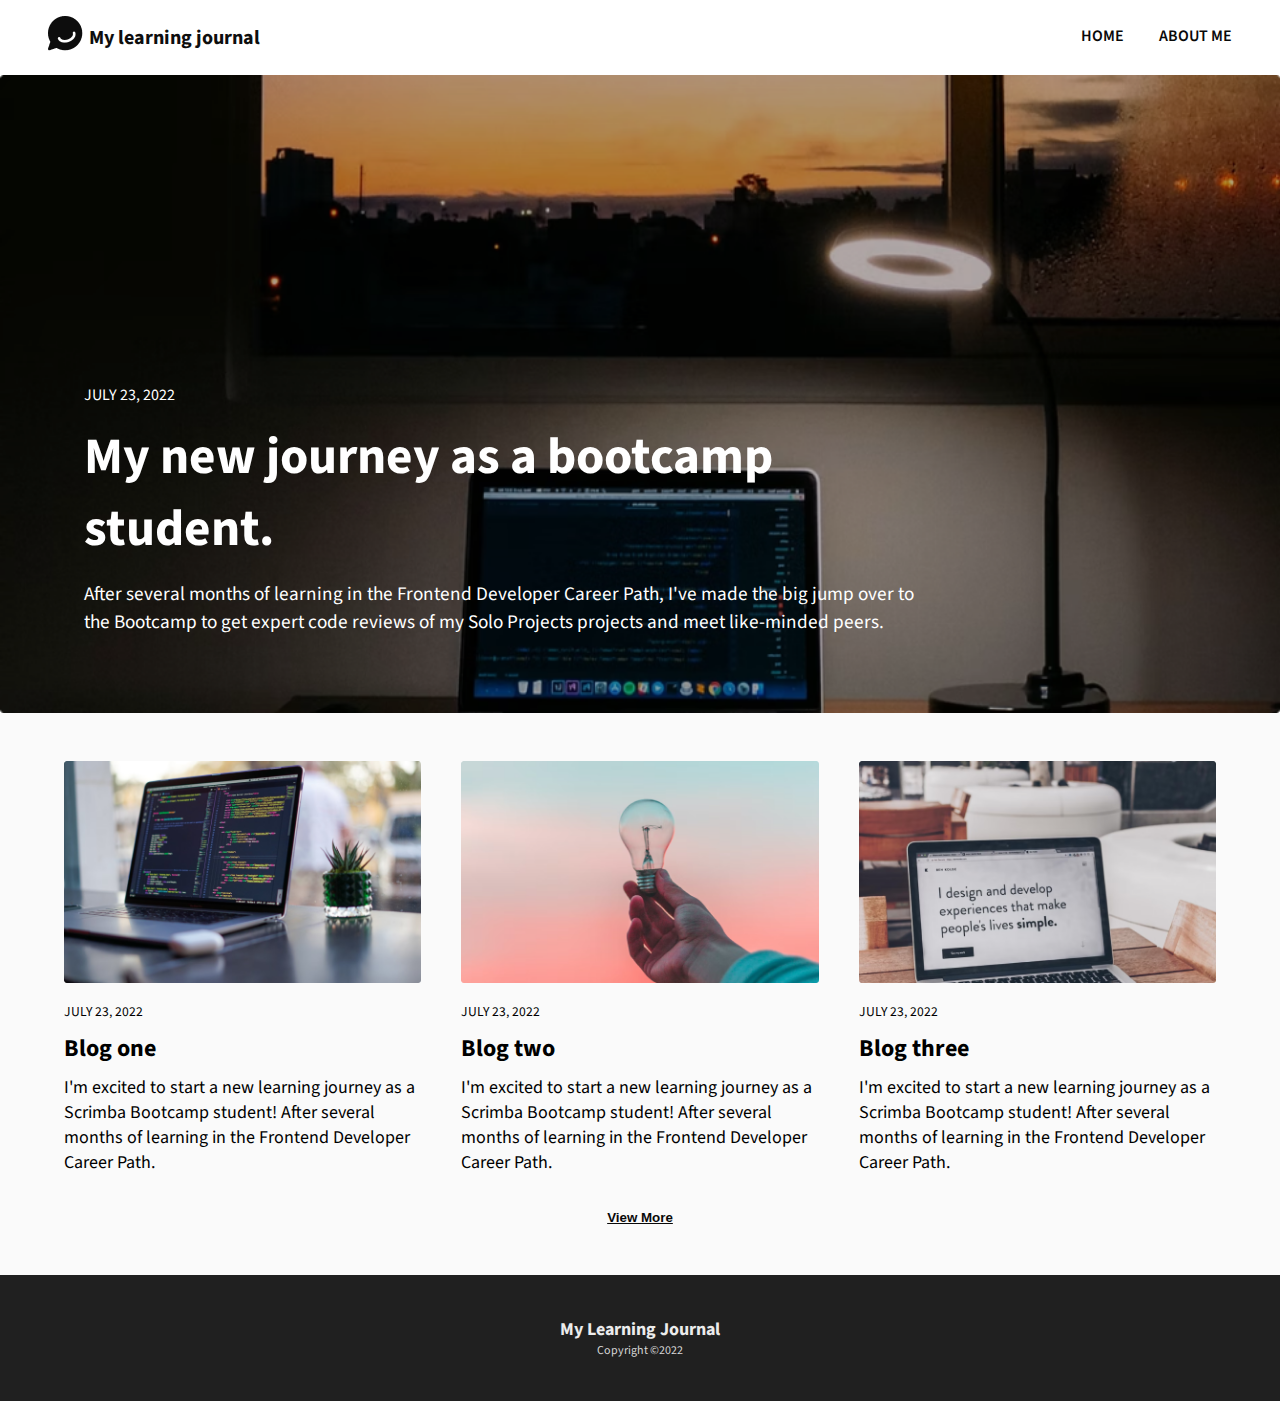
<file: index.html>
<!DOCTYPE html>
<html lang="en">

<head>
    <meta charset="UTF-8">
    <meta name="viewport" content="width=device-width, initial-scale=1.0">
    <link href="stylesheet/style.css" rel="stylesheet">
    <title>Home | My Learning Journal</title>
    <!-- Connetting fonts from Google Fonts -->
    <link rel="preconnect" href="https://fonts.googleapis.com">
    <link rel="preconnect" href="https://fonts.gstatic.com" crossorigin>
    <link href="https://fonts.googleapis.com/css2?family=Source+Sans+Pro:wght@400;600;700&display=swap" rel="stylesheet">
</head>

<body>
    <nav>
        <div class="nav-logo">
            <a href="index.html"><img src="images/image 17.png" alt="logo image"></a>
            <a href="index.html">My learning journal</a>
        </div>

        <div class="nav-links">
            <a href="index.html">HOME</a>
            <a href="about.html">ABOUT ME</a>
        </div>
    </nav>

    <a href="journeypost.html">
        <div class="home-hero">
            <img class="heroimg-mobile" src="images/article-image-hero.png" alt="Hero image representing a desk with a laptop">
            <img class="heroimg-desktop" src="images/article-image.png" alt="Hero image representing a desk with a laptop">
            <div class="layered-text">
                <p class="date">july 23, 2022</p>
                <h1 class="hero-title">My new journey as a bootcamp student.</h1>
                <p>
                    After several months of learning in the Frontend Developer Career Path,
                    I've made the big jump over to the Bootcamp
                    to get expert code reviews of my Solo Projects projects and meet like-minded peers.
                </p>
            </div>
        </div>
    </a>

    <main>
        <section class="recent-posts">
            <article>
                <img src="images/article-image-03.png" alt="A laptop with some code on it">
                <p class="date">july 23, 2022</p>
                <h2 class="article-title">Blog one</h2>
                <p>
                    I'm excited to start a new learning journey as a Scrimba Bootcamp student!
                    After several months of learning in the Frontend Developer Career Path.
                </p>
            </article>

            <article>
                <img src="images/article-image-02.png" alt="A laptop with some code on it">
                <p class="date">july 23, 2022</p>
                <h2 class="article-title">Blog two</h2>
                <p>
                    I'm excited to start a new learning journey as a Scrimba Bootcamp student!
                    After several months of learning in the Frontend Developer Career Path.
                </p>
            </article>

            <article>
                <img src="images/article-image-01.png" alt="A laptop with some code on it">
                <p class="date">july 23, 2022</p>
                <h2 class="article-title">Blog three</h2>
                <p>
                    I'm excited to start a new learning journey as a Scrimba Bootcamp student!
                    After several months of learning in the Frontend Developer Career Path.
                </p>
            </article>

            <article class="blog-no-display more-article">
                <img src="images/blog-image-05.png" alt="A laptop with some code on it">
                <p class="date">july 23, 2022</p>
                <h2 class="article-title">Blog four</h2>
                <p>
                    I'm excited to start a new learning journey as a Scrimba Bootcamp student!
                    After several months of learning in the Frontend Developer Career Path.
                </p>
            </article>

            <article class="blog-no-display more-article">
                <img src="images/blog-image-03.png" alt="A laptop with some code on it">
                <p class="date">july 23, 2022</p>
                <h2 class="article-title">Blog five</h2>
                <p>
                    I'm excited to start a new learning journey as a Scrimba Bootcamp student!
                    After several months of learning in the Frontend Developer Career Path.
                </p>
            </article>

            <article class="blog-no-display more-article">
                <img src="images/blog-image-01.png" alt="A laptop with some code on it">
                <p class="date">july 23, 2022</p>
                <h2 class="article-title">Blog six</h2>
                <p>
                    I'm excited to start a new learning journey as a Scrimba Bootcamp student!
                    After several months of learning in the Frontend Developer Career Path.
                </p>
            </article>
        </section>

        <div class="align-center">
            <button class="view-more-btn" id="view-more-btn">View More</button>
        </div>
    </main>

    <footer>
        <p>My Learning Journal</p>
        <span>Copyright ©2022</span>
    </footer>
    
    <script src="index.js"></script>
</body>

</html>
</file>
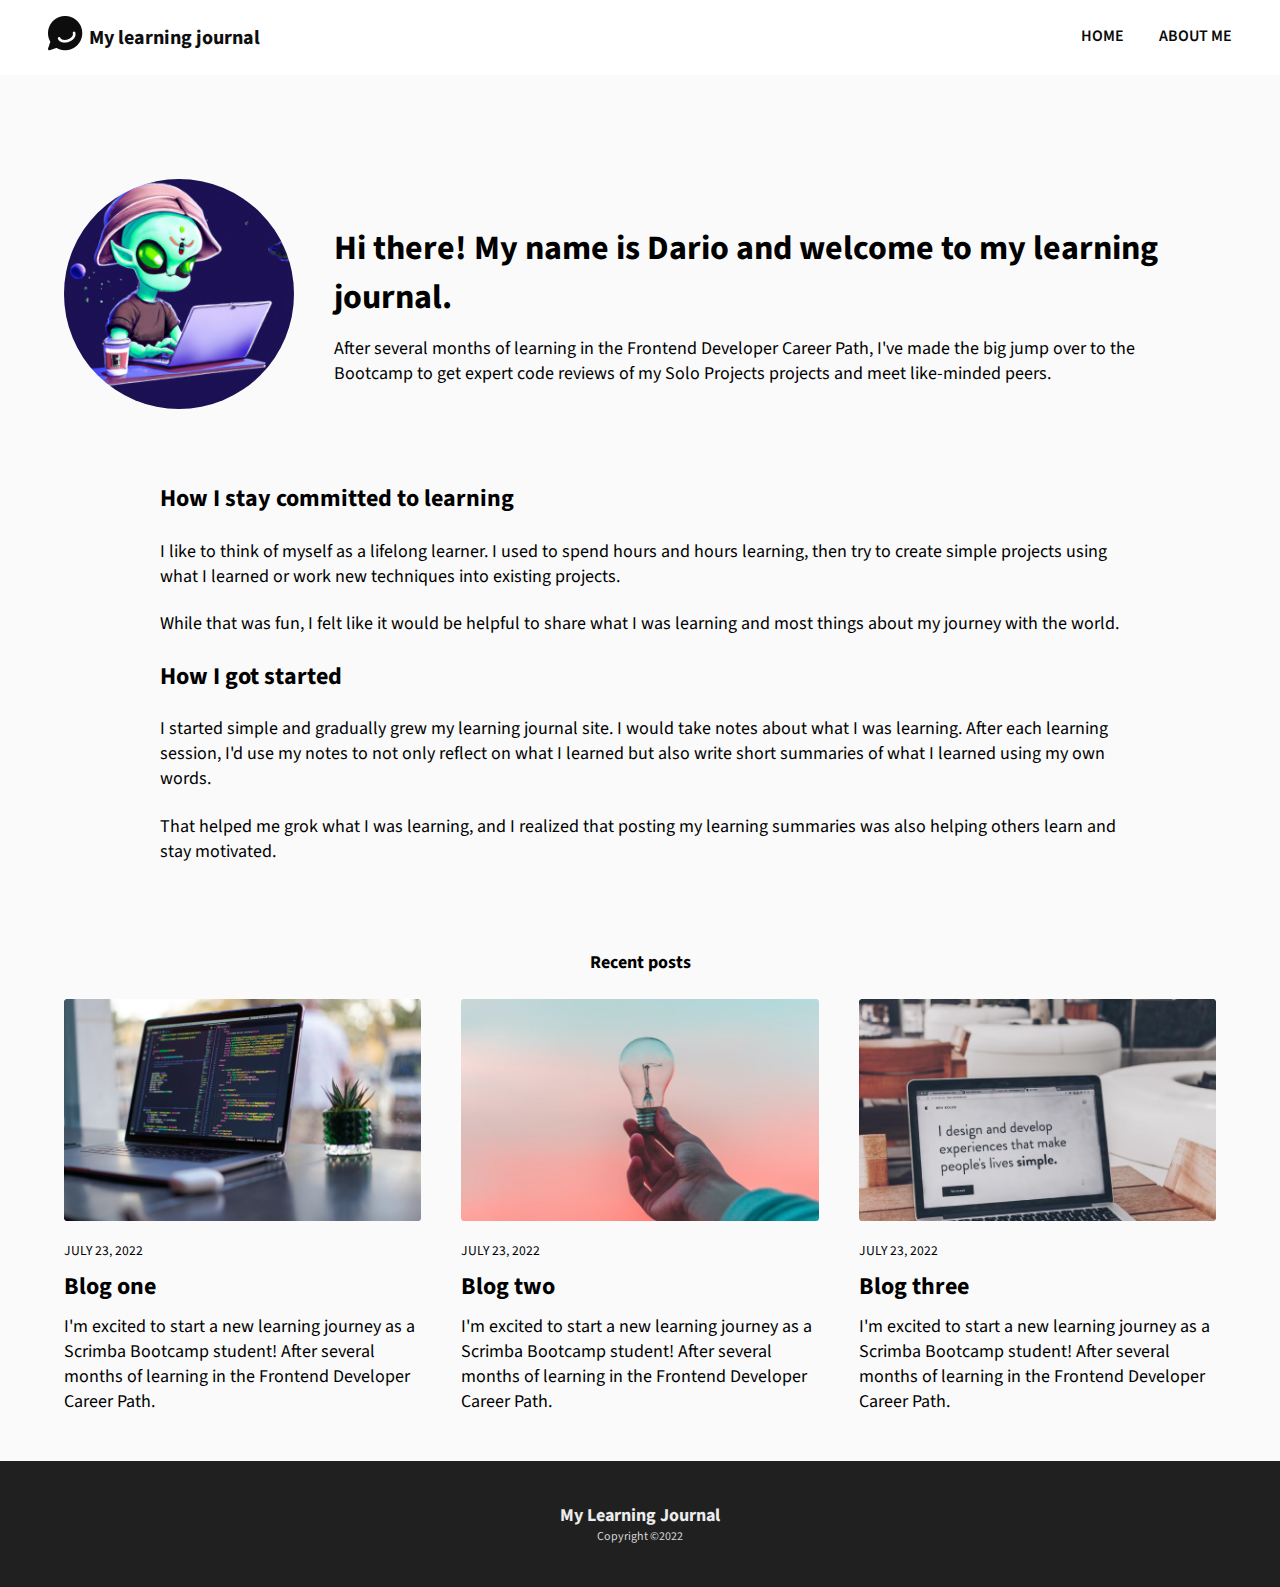
<file: about.html>
<!DOCTYPE html>
<html lang="en">

<head>
    <meta charset="UTF-8">
    <meta name="viewport" content="width=device-width, initial-scale=1.0">
    <link href="stylesheet/style.css" rel="stylesheet">
    <title>About Me | My Learning Journal</title>
    <!-- Connetting fonts from Google Fonts -->
    <link rel="preconnect" href="https://fonts.googleapis.com">
    <link rel="preconnect" href="https://fonts.gstatic.com" crossorigin>
    <link href="https://fonts.googleapis.com/css2?family=Source+Sans+Pro:wght@400;600;700&display=swap"
        rel="stylesheet">
</head>

<body>
    <nav>
        <div class="nav-logo">
            <a href="index.html"><img src="images/image 17.png" alt="logo image"></a>
            <a href="index.html">My learning journal</a>
        </div>

        <div class="nav-links">
            <a href="index.html">HOME</a>
            <a href="about.html">ABOUT ME</a>
        </div>
    </nav>

    <main>
        <article class="about-me-container">
            <div class="about-hero">
                <img src="images/DALL·E 2023-02-03 14.42.53 - fill the erased part with only matching color.png" alt="Profile Picture" class="about-img">
                <div class="about-hero-content">
                    <h1>Hi there! My name is Dario and welcome to my learning journal.</h1>
                    <p>
                        After several months of learning in the Frontend Developer Career Path, I've made the big jump over
                        to the Bootcamp to get expert code reviews of my Solo Projects projects and meet like-minded peers.
                    </p>
                </div>
            </div>

            <div class="blog-content">
                <p><strong>How I stay committed to learning</strong></p>
                <p>
                    I like to think of myself as a lifelong learner. I used to spend hours and hours learning, then try
                    to
                    create simple projects using what I learned or work new techniques into existing projects.
                </p>
                <p>
                    While that was fun, I felt like it would be helpful to share what I was learning and most things
                    about
                    my journey with the world.
                </p>
                <p><strong>How I got started</strong></p>
                <p>
                    I started simple and gradually grew my learning journal site. I would take notes about what I was
                    learning. After each learning session, I'd use my notes to not only reflect on what I learned but
                    also
                    write short summaries of what I learned using my own words.
                </p>
                <p>
                    That helped me grok what I was learning, and I realized that posting my learning summaries
                    was also helping others learn and stay motivated.
                </p>
            </div>
        </article>

        <div class="align-center posts-heading">
            <p><strong>Recent posts</strong></p>
        </div>

        <section class="recent-posts">
            <article>
                <img src="images/article-image-03.png" alt="A laptop with some code on it">
                <p class="date">july 23, 2022</p>
                <h2 class="article-title">Blog one</h2>
                <p>
                    I'm excited to start a new learning journey as a Scrimba Bootcamp student!
                    After several months of learning in the Frontend Developer Career Path.
                </p>
            </article>

            <article>
                <img src="images/article-image-02.png" alt="A laptop with some code on it">
                <p class="date">july 23, 2022</p>
                <h2 class="article-title">Blog two</h2>
                <p>
                    I'm excited to start a new learning journey as a Scrimba Bootcamp student!
                    After several months of learning in the Frontend Developer Career Path.
                </p>
            </article>

            <article>
                <img src="images/article-image-01.png" alt="A laptop with some code on it">
                <p class="date">july 23, 2022</p>
                <h2 class="article-title">Blog three</h2>
                <p>
                    I'm excited to start a new learning journey as a Scrimba Bootcamp student!
                    After several months of learning in the Frontend Developer Career Path.
                </p>
            </article>
        </section>
    </main>

    <footer>
        <p>My Learning Journal</p>
        <span>Copyright ©2022</span>
    </footer>
</body>

</html>
</file>
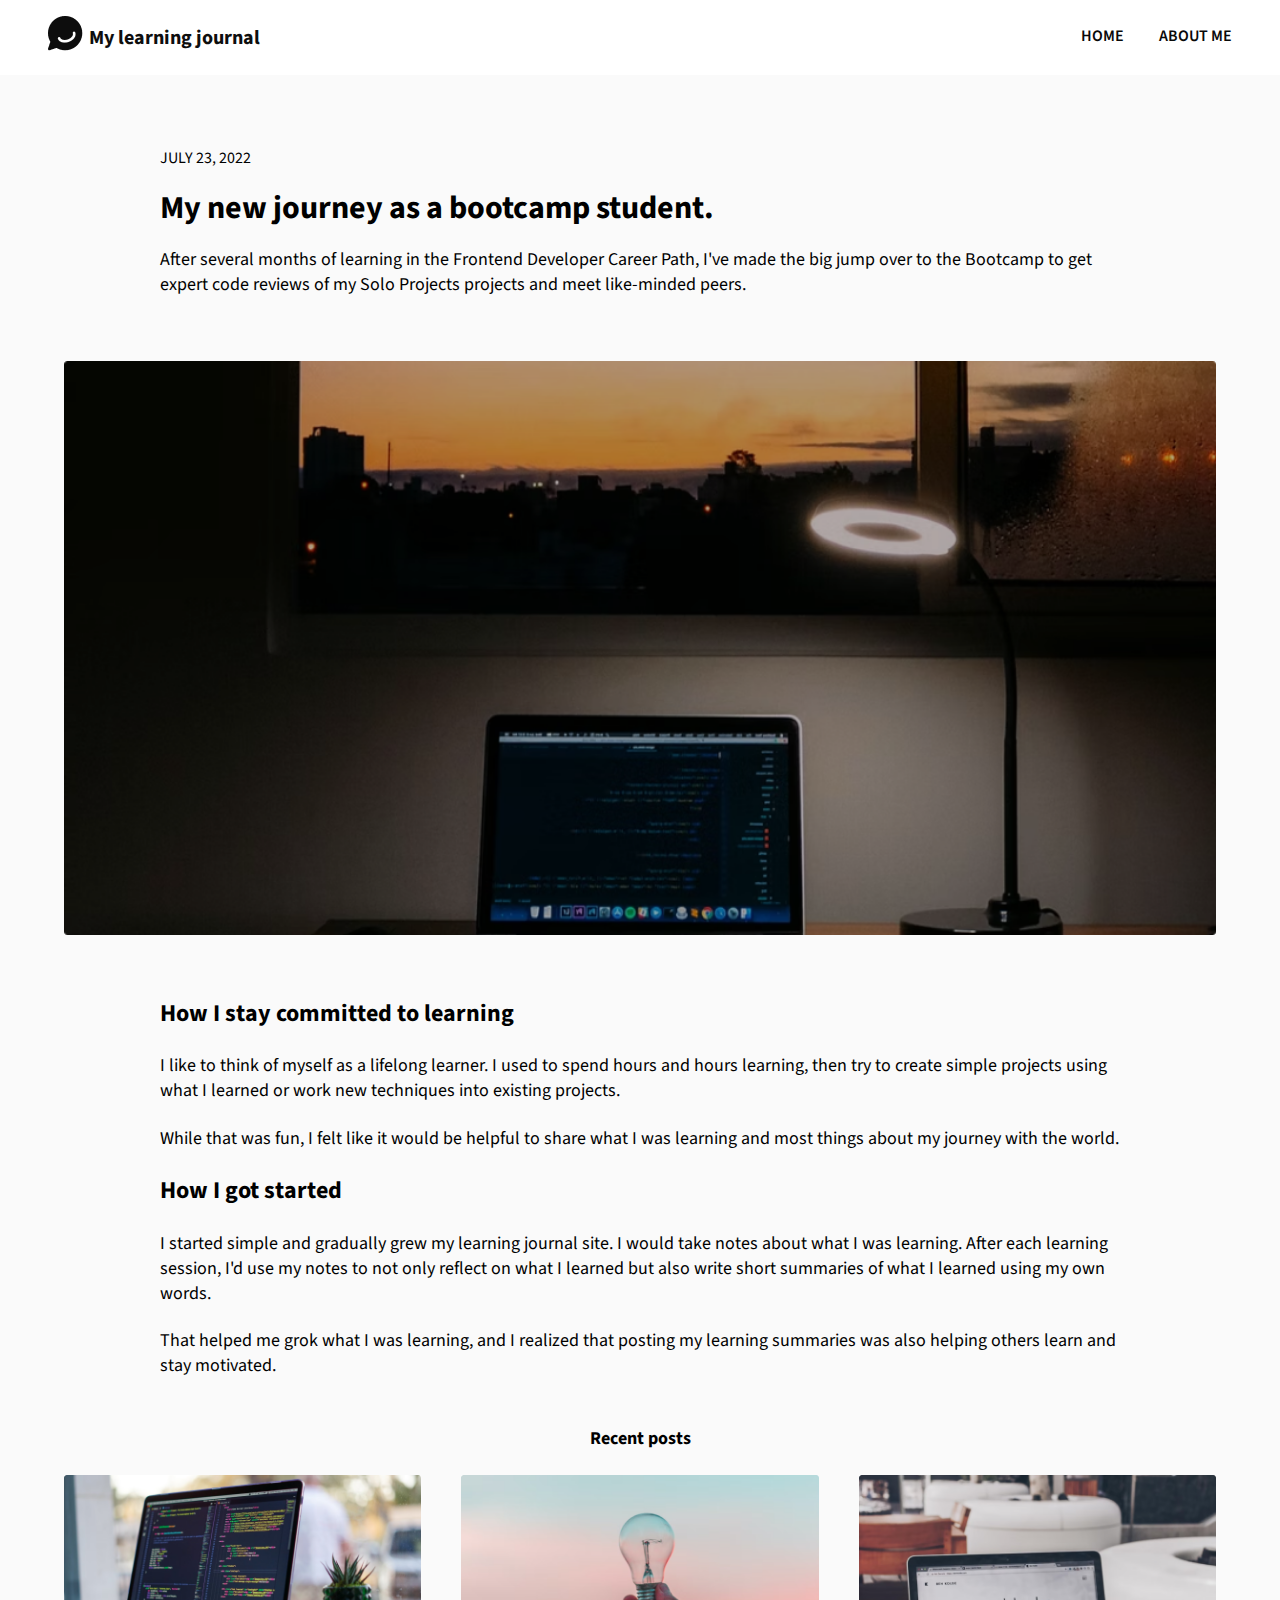
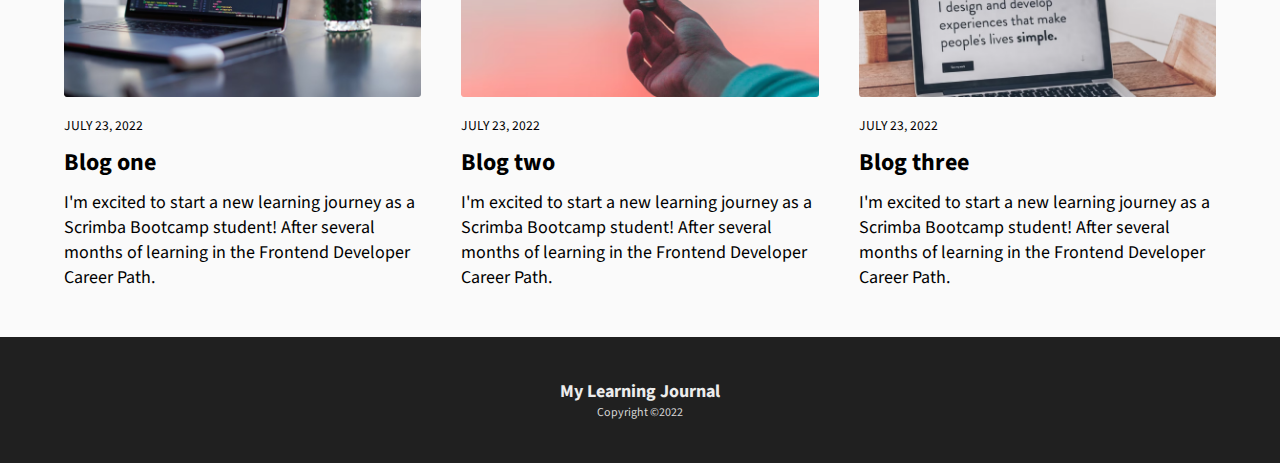
<file: journeypost.html>
<!DOCTYPE html>
<html lang="en">

<head>
    <meta charset="UTF-8">
    <meta name="viewport" content="width=device-width, initial-scale=1.0">
    <link href="stylesheet/style.css" rel="stylesheet">
    <title>Post | My Learning Journal</title>
    <!-- Connetting fonts from Google Fonts -->
    <link rel="preconnect" href="https://fonts.googleapis.com">
    <link rel="preconnect" href="https://fonts.gstatic.com" crossorigin>
    <link href="https://fonts.googleapis.com/css2?family=Source+Sans+Pro:wght@400;600;700&display=swap"
        rel="stylesheet">
</head>

<body>
    <nav>
        <div class="nav-logo">
            <a href="index.html"><img src="images/image 17.png" alt="logo image"></a>
            <a href="index.html">My learning journal</a>
        </div>

        <div class="nav-links">
            <a href="index.html">HOME</a>
            <a href="about.html">ABOUT ME</a>
        </div>
    </nav>

    <main>
        <article class="journey-article">
            <div class="journey-article-intro">
                <p class="date">july 23, 2022</p>
                <h1>My new journey as a bootcamp student.</h1>
                <p>After several months of learning in the Frontend Developer Career Path,
                    I've made the big jump over to the Bootcamp to get expert code reviews of my Solo Projects projects
                    and
                    meet like-minded peers.</p>
            </div>

            <img src="images/article-image.png" alt="A desk with a soft light and a laptop">

            <div class="blog-content">
                <p><strong>How I stay committed to learning</strong></p>
                <p>
                    I like to think of myself as a lifelong learner. I used to spend hours and hours learning, then try
                    to
                    create simple projects using what I learned or work new techniques into existing projects.
                </p>
                <p>
                    While that was fun, I felt like it would be helpful to share what I was learning and most things
                    about
                    my journey with the world.
                </p>
                <p><strong>How I got started</strong></p>
                <p>
                    I started simple and gradually grew my learning journal site. I would take notes about what I was
                    learning. After each learning session, I'd use my notes to not only reflect on what I learned but
                    also
                    write short summaries of what I learned using my own words.
                </p>
                <p>
                    That helped me grok what I was learning, and I realized that posting my learning summaries
                    was also helping others learn and stay motivated.
                </p>
            </div>
        </article>

        <div class="align-center posts-heading">
            <p><strong>Recent posts</strong></p>
        </div>

        <section class="recent-posts">
            <article>
                <img src="images/article-image-03.png" alt="A laptop with some code on it">
                <p class="date">july 23, 2022</p>
                <h2 class="article-title">Blog one</h2>
                <p>
                    I'm excited to start a new learning journey as a Scrimba Bootcamp student!
                    After several months of learning in the Frontend Developer Career Path.
                </p>
            </article>

            <article>
                <img src="images/article-image-02.png" alt="A laptop with some code on it">
                <p class="date">july 23, 2022</p>
                <h2 class="article-title">Blog two</h2>
                <p>
                    I'm excited to start a new learning journey as a Scrimba Bootcamp student!
                    After several months of learning in the Frontend Developer Career Path.
                </p>
            </article>

            <article>
                <img src="images/article-image-01.png" alt="A laptop with some code on it">
                <p class="date">july 23, 2022</p>
                <h2 class="article-title">Blog three</h2>
                <p>
                    I'm excited to start a new learning journey as a Scrimba Bootcamp student!
                    After several months of learning in the Frontend Developer Career Path.
                </p>
            </article>
        </section>
    </main>

    <footer>
        <p>My Learning Journal</p>
        <span>Copyright ©2022</span>
    </footer>
</body>

</html>
</file>
<file: stylesheet/style.css>
*, *::after, *::before {
    box-sizing: border-box;
}

html {
    scroll-behavior: smooth;
}

html, 
body {
    margin: 0;
    padding: 0;
    font-family: 'Source Sans Pro', sans-serif;
    background-color: #fafafa;
}

main {
    padding: 2em 1.25em 0.5em;
}

/* Navbar */

nav {
    display: flex;
    justify-content: space-between;
    align-items: center;
    padding: 1em 1.5em;
    background-color: #ffffff;
}

.nav-links a {
    margin-left: 2em;
    font-size: 0.75rem;
    font-weight: 600;
    text-decoration: none;
    color: #090909;
    position: relative;
    display: inline-block;
    padding-bottom: 4px;
}

.nav-logo {
    display: flex;
    align-items: center;
    gap: 0.35em;
}

.nav-logo a {
    text-decoration: none;
    color: #0e0e0e;
    font-size: 0.9rem;
    font-weight: 700;
}

.nav-logo img {
    width: 25px;
}

/* nav links hover effect */
  
.nav-links a:after {
    content: "";
    position: absolute;
    bottom: 0;
    left: 0;
    width: 0;
    background-color: #090909;
    height: 2px;
    transition: all 0.3s ease-in-out;
}
  
.nav-links a:hover:after {
    width: 100%;
}
  
/* Home Hero */

.home-hero {
    position: relative;
    color: #fff;
}

.home-hero img {
    width: 100%;
}

.layered-text {
    position: absolute;
    bottom: 10%;
    margin: 0 1.25em;
    max-height: 90%;
}

.heroimg-desktop {
    display: none;
}

/* Recent posts */

.recent-posts {
    width: 100%;
    display: grid;
    grid-template-columns: 1fr;
    gap: 2em;
}

article img {
    width: 100%;
}

.posts-heading {
    margin: 3em 0 1.5em;
}

/* Typography */

.hero-title {
    font-size: 2rem;
    margin: 0.10em 0;
}

.date {
    text-transform: uppercase;
    font-size: 0.75rem;
    margin: 0;
}

p {
    margin: 0;
}

article .date {
    font-size: 0.85rem;
    margin-top: 1em;
}

.article-title {
    font-size: 1.5rem;
    margin: 0.4em 0;
}

/* Journey Post */

.journey-article-intro {
    margin-bottom: 1.25em;
}

.journey-article h1 {
    font-size: 2rem;
    margin: 0.5em 0;
}

.journey-article img {
    margin: 1em 0;
}

/* About me */

.about-me-container {
    padding-bottom: 1em;
}

.about-hero {
    margin-bottom: 3em;
}

/* .about-hero-content {
    min-width: 60%;
} */

.about-img {
    max-width: 45%;
    border-radius: 50%;
}

.about-hero h1 {
    font-size: 2.125rem;
    margin: 0.65em 0 0.4em;
}

/* Blog content */

.blog-content p {
    margin: 1.25em 0;
}

/* Footer */

footer {
    background-color: #202020;
    text-align: center;
    padding: 3.5em 0;
    font-size: 0.75rem;
    margin-top: 3.25em;
}

footer p {
    font-weight: 700;
    color: #ececec;
}

footer span {
    color: #d7d7d7;
}

/* Buttons */

.align-center {
    text-align: center;
}

.view-more-btn {
    font-weight: 700;
    border: none;
    background-color: #fafafa;
    text-decoration: underline;
    margin-top: 2.5em;
    cursor: pointer;
    color: #090909;
}

/* DisplayNone blog */

.blog-no-display {
    display: none;
}

/* Media queries */

@media (min-width: 480px) {
    .recent-posts {
        grid-template-columns: 1fr 1fr;
    }

    main {
        padding: 2em 1.75em 0.5em;
    }

    .recent-posts {
        gap: 1.5em;
        row-gap: 2em;
    }

    .journey-article-intro,
    .blog-content {
        max-width: 80vw;
    }

    .blog-content {
        margin: 0 auto;
    }

    .journey-article-intro {
        margin: 1.5em auto;
    }

    .about-hero {
        display: flex;
        gap: 2.5em;
        align-items: center;
    }

    .about-img {
        align-self: center;
        max-width: 35%;
    }
}

@media (min-width: 728px) {
    .recent-posts {
        grid-template-columns: 1fr 1fr 1fr;
        gap: 3em 2.5em;
    }

    main {
        padding: 3em 5vw 0.5em;
    }

    .layered-text {
        bottom: 12%;
        max-width: 65%;
        left: 5%;
    }

    .journey-article-intro,
    .blog-content {
        max-width: 75vw;
    }

    .journey-article img {
        margin: 2em 0;
    }

    .about-hero {
        margin: 3.5em 0 4.5em;
    }

    .about-img {
        max-width: 20%;
    }

    /* navbar */

    nav {
        padding: 1em 3em;
    }

    .nav-links a {
        font-size: 1rem;
    }

    .nav-logo a {
        font-size: 1.25rem;
    }

    .nav-logo img {
        width: 35px;
    }
    
    /* home hero image switch */

    .heroimg-desktop {
        display: block;
    }

    .heroimg-mobile {
        display: none;
    }

    /* Typography */

    p {
        font-size: 1.125rem;
    }

    .home-hero .date, 
    .journey-article .date{
        font-size: 1rem;
    }

    .hero-title {
        font-size: 4vw;
        margin: 0.3em 0;
    }

    .layered-text .date {
        font-size: 1.25vw;
    }

    .layered-text p {
        font-size: 1.5vw;
    }

    .blog-content strong {
        font-size: 1.5rem;
    }

    .journey-article-intro {
        margin-bottom: 2em;
    }

}
</file>
